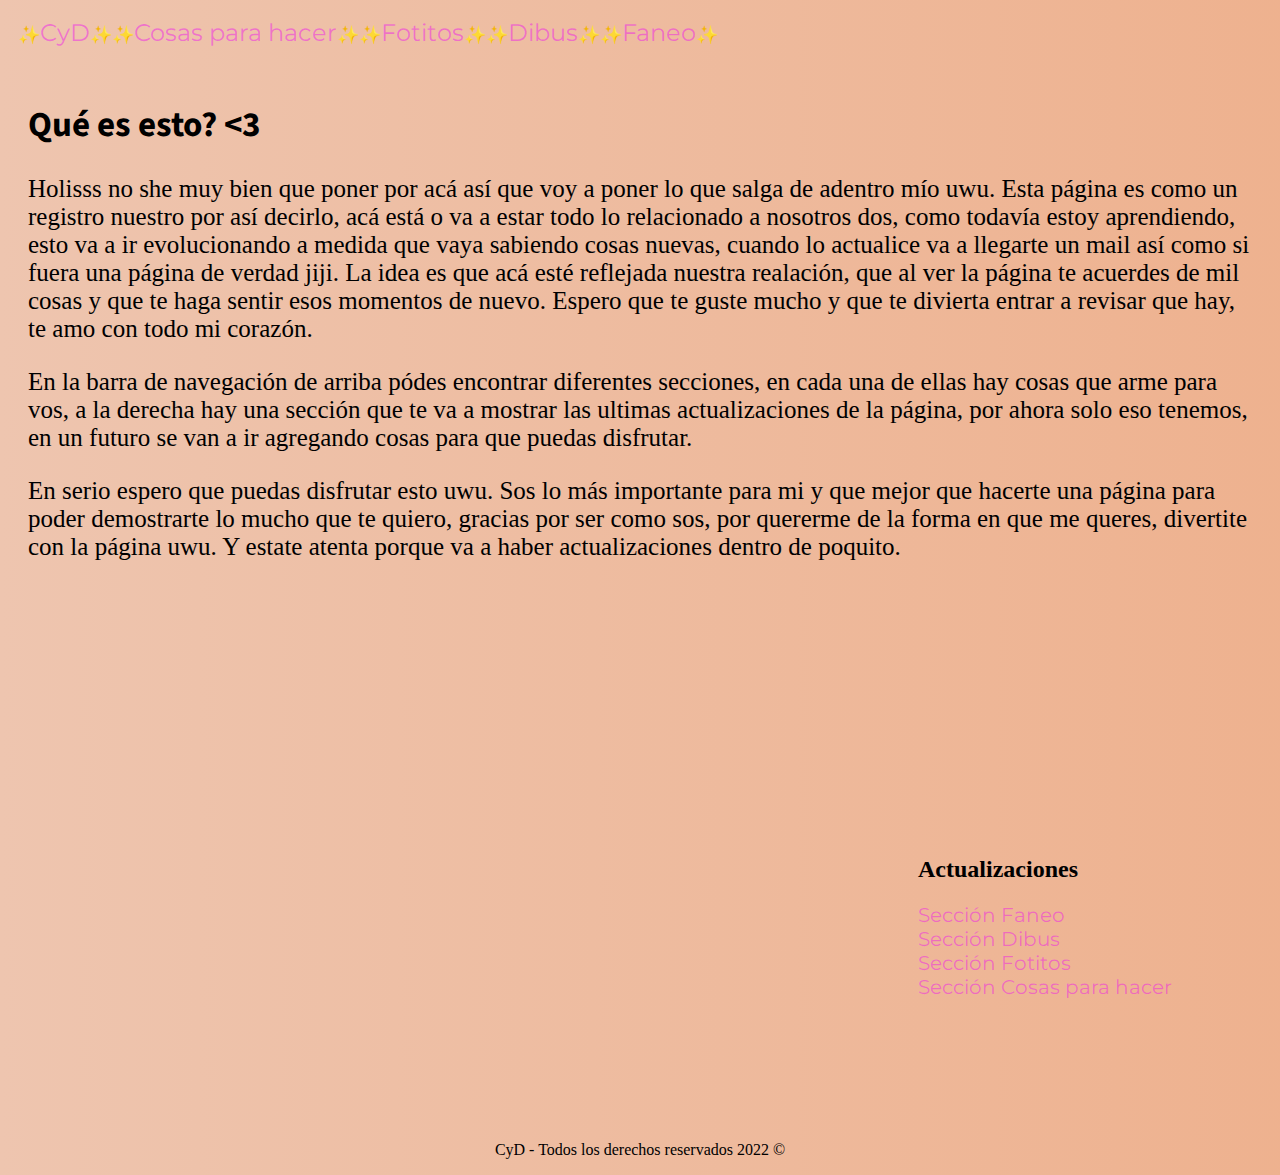
<file: index.html>
<!DOCTYPE html>
<html lang="en">
<head>
    <meta charset="UTF-8">
    <meta http-equiv="X-UA-Compatible" content="IE=edge">
    <meta name="viewport" content="width=device-width, initial-scale=1.0">
    <link rel="stylesheet" href="paginaFans.css">
    <link rel="preconnect" href="https://fonts.googleapis.com">
    <link rel="preconnect" href="https://fonts.gstatic.com" crossorigin>
    <link href="https://fonts.googleapis.com/css2?family=Montserrat:wght@200&family=Rowdies:wght@300&family=Source+Sans+Pro:wght@300&display=swap" rel="stylesheet">
    <link
    rel="stylesheet"
    href="https://cdnjs.cloudflare.com/ajax/libs/animate.css/4.1.1/animate.min.css"
    />
    
    
    <title>CyD</title>
</head>

<body>
    


    <div class="contenedor-header">
        <header>
            <nav class="barra-navegacion">
                <a href="index.html">✨<span>CyD</span>✨</a>
                <a href="cosasparahacer.html">✨<span>Cosas para hacer</span>✨</a>
                <a href="fotitos.html">✨<span>Fotitos</span>✨</a>
                <a href="dibus.html">✨<span>Dibus</span>✨</a>
                <a href="faneo.html">✨<span>Faneo</span>✨</a>
            </nav>
        </header>
    </div>



    <div class="contenedor-main">
        <main class="contenido">
            <h1>Qué es esto? <3</h1>
            <p>
                Holisss no she muy bien que poner por acá así que voy a poner lo que salga de adentro mío uwu. Esta página es como un registro nuestro por así decirlo, acá está o va a estar todo lo relacionado a nosotros dos, como todavía estoy aprendiendo, esto va a ir evolucionando a medida que vaya sabiendo cosas nuevas, cuando lo actualice va a llegarte un mail así como si fuera una página de verdad jiji.
                La idea es que acá esté reflejada nuestra realación, que al ver la página te acuerdes de mil cosas y que te haga sentir esos momentos de nuevo. Espero que te guste mucho y que te divierta entrar a revisar que hay, te amo con todo mi corazón.
            </p>
            <p>
                En la barra de navegación de arriba pódes encontrar diferentes secciones, en cada una de ellas hay cosas que arme para vos, a la derecha hay una sección que te va a mostrar las ultimas actualizaciones de la página, por ahora solo eso tenemos, en un futuro se van a ir agregando cosas para que puedas disfrutar.
            </p>
            <p>
                En serio espero que puedas disfrutar esto uwu. Sos lo más importante para mi y que mejor que hacerte una página para poder demostrarte lo mucho que te quiero, gracias por ser como sos, por quererme de la forma en que me queres, divertite con la página uwu. Y estate atenta porque va a haber actualizaciones dentro de poquito.
            </p>
        </main>
    </div>





    <aside>
        <section class="sidebar">
            <h2 class="animate__animated animate__backInRight">Actualizaciones</h2>
            <ul class="actualizaciones">
                <li class="entradas animate__animated animate__backInRight">
                    <a href="faneo.html">Sección Faneo</a>
                </li>
                <li class="entradas animate__animated animate__backInRight">
                    <a href="dibus.html">Sección Dibus</a>
                </li>
                <li class="entradas animate__animated animate__backInRight">
                    <a href="fotitos.html">Sección Fotitos</a>
                </li>
                <li class="entradas animate__animated animate__backInRight">
                    <a href="cosasparahacer.html">Sección Cosas para hacer</a>
                </li>
            </ul>
        </section>
    </aside>




<footer class="footer">
    
    <p class="copyright">
        CyD - Todos los derechos reservados 2022 &copy;
    </p>

</footer>


    

</body>
</html>
</file>
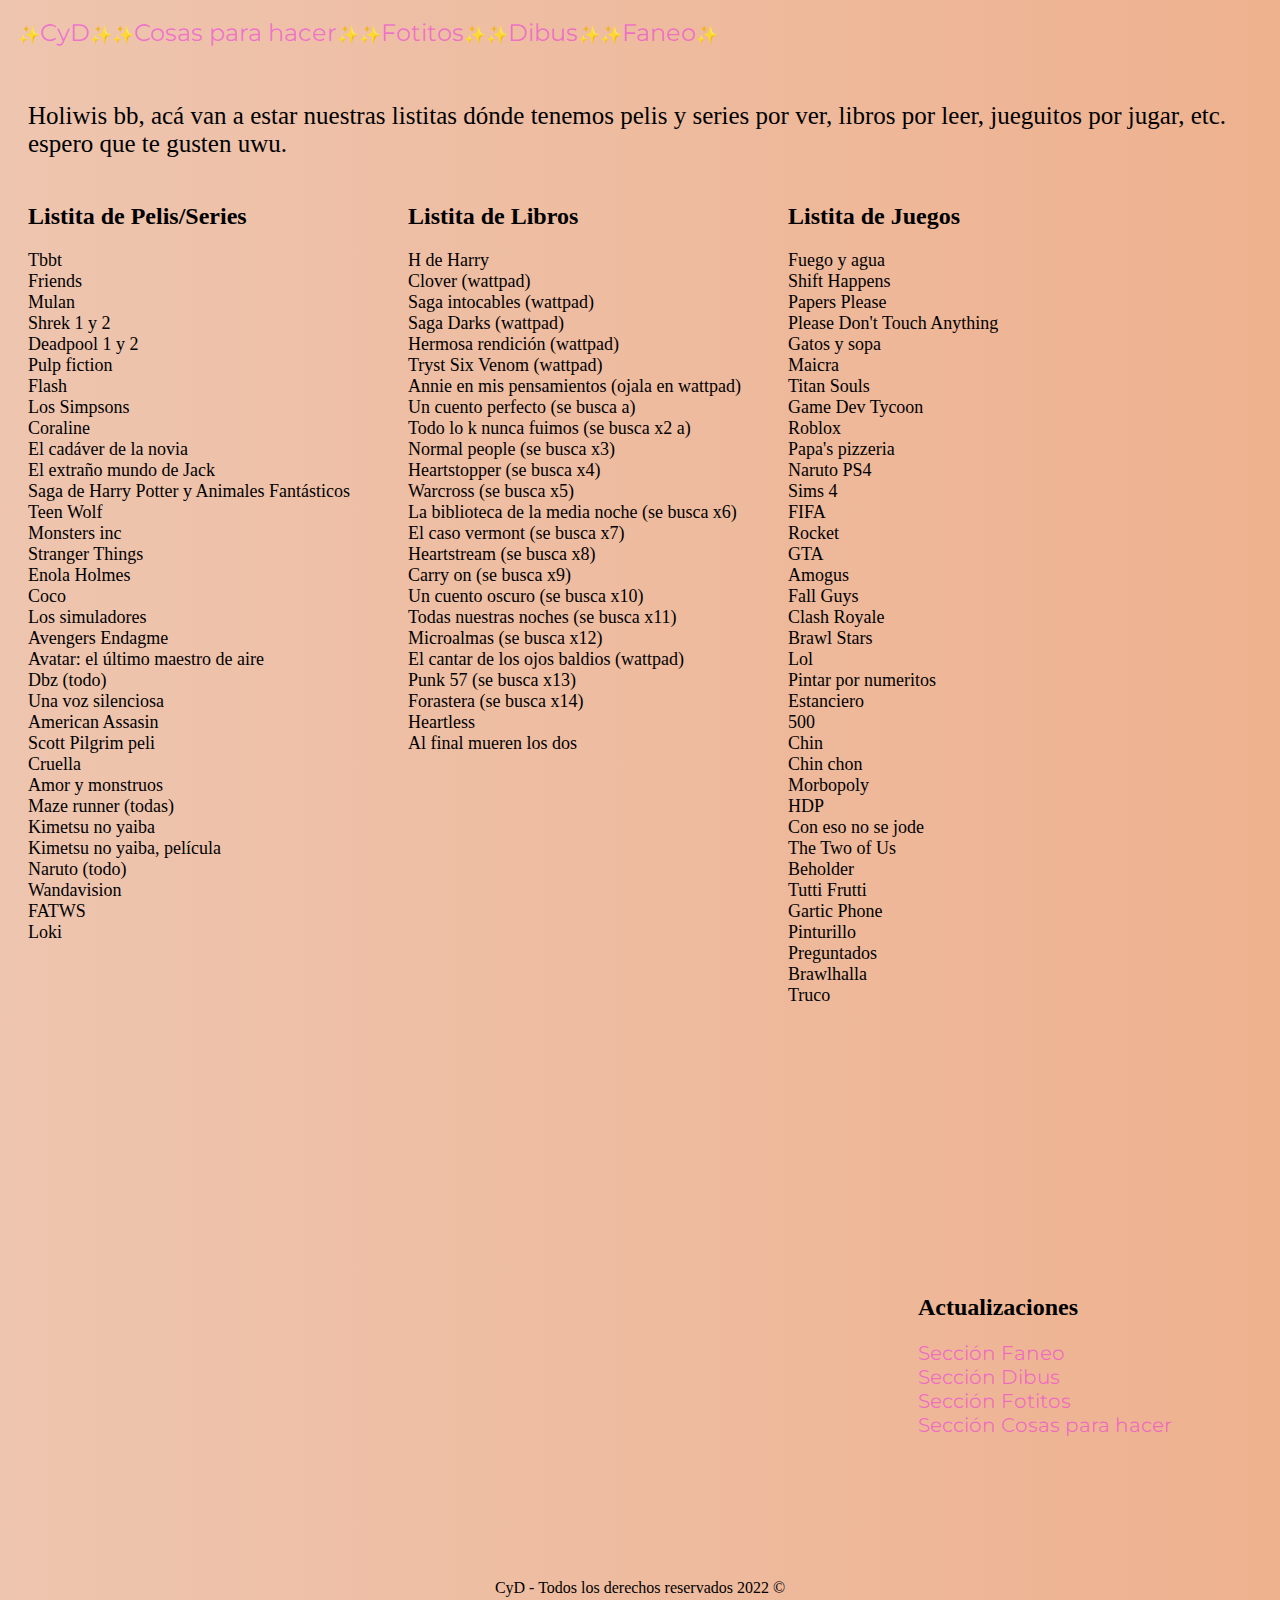
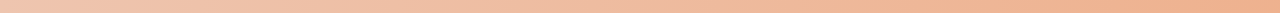
<file: cosasparahacer.html>
<!DOCTYPE html>
<html lang="en">
<head>
    <meta charset="UTF-8">
    <meta http-equiv="X-UA-Compatible" content="IE=edge">
    <meta name="viewport" content="width=device-width, initial-scale=1.0">
    <link rel="stylesheet" href="cosasParaHacer.css">
    <link rel="preconnect" href="https://fonts.googleapis.com">
    <link rel="preconnect" href="https://fonts.gstatic.com" crossorigin>
    <link href="https://fonts.googleapis.com/css2?family=Montserrat:wght@200&family=Rowdies:wght@300&family=Source+Sans+Pro:wght@300&display=swap" rel="stylesheet">
    <link
    rel="stylesheet"
    href="https://cdnjs.cloudflare.com/ajax/libs/animate.css/4.1.1/animate.min.css">
    
    <title>Cosas para hacer</title>
</head>

<body>
    


    <div class="contenedor-header">
        <header>
            <nav class="barra-navegacion">
                <a href="index.html">✨<span>CyD</span>✨</a>
                <a href="cosasparahacer.html">✨<span>Cosas para hacer</span>✨</a>
                <a href="fotitos.html">✨<span>Fotitos</span>✨</a>
                <a href="dibus.html">✨<span>Dibus</span>✨</a>
                <a href="faneo.html">✨<span>Faneo</span>✨</a>
            </nav>
        </header>
    </div>



    <div class="contenedor-main">
        <main class="contenido">
            <p>Holiwis bb, acá van a estar nuestras listitas dónde tenemos pelis y series por ver, libros por leer, jueguitos por jugar, etc. espero que te gusten uwu.</p>
            <div class="pelis">
                <h2>
                    Listita de Pelis/Series
                </h2>

                <ul class="listitas">
                    <li>Tbbt</li>
                    <li>Friends</li>
                    <li>Mulan</li>
                    <li>Shrek 1 y 2</li>
                    <li>Deadpool 1 y 2</li>
                    <li>Pulp fiction</li>
                    <li>Flash</li>
                    <li>Los Simpsons</li>
                    <li>Coraline</li>
                    <li>El cadáver de la novia</li>
                    <li>El extraño mundo de Jack</li>
                    <li>Saga de Harry Potter y Animales Fantásticos</li>
                    <li>Teen Wolf</li>
                    <li>Monsters inc</li>
                    <li>Stranger Things</li>
                    <li>Enola Holmes</li>
                    <li>Coco</li>
                    <li>Los simuladores</li>
                    <li>Avengers Endagme</li>
                    <li>Avatar: el último maestro de aire</li>
                    <li>Dbz (todo)</li>
                    <li>Una voz silenciosa</li>
                    <li>American Assasin</li>
                    <li>Scott Pilgrim peli</li>
                    <li>Cruella</li>
                    <li>Amor y monstruos </li>
                    <li>Maze runner (todas)</li>
                    <li>Kimetsu no yaiba</li>
                    <li>Kimetsu no yaiba, película</li>
                    <li>Naruto (todo)</li>
                    <li> Wandavision</li>
                    <li>FATWS</li>
                    <li>Loki</li>
                </ul>
            </div>
            <div class="libritos">
                <h2>
                    Listita de Libros
                </h2>

                <ul class="listitas">
                    <li>H de Harry</li>
                    <li>Clover (wattpad)</li>
                    <li>Saga intocables (wattpad)</li>
                    <li>Saga Darks (wattpad)</li>
                    <li>Hermosa rendición (wattpad)</li>
                    <li> Tryst Six Venom (wattpad)</li>
                    <li>Annie en mis pensamientos (ojala en wattpad)</li>
                    <li>Un cuento perfecto (se busca a)</li>
                    <li>Todo lo k nunca fuimos (se busca x2 a)</li>
                    <li>Normal people (se busca x3)</li>
                    <li>Heartstopper (se busca x4)</li>
                    <li>Warcross (se busca x5)</li>
                    <li>La biblioteca de la media noche (se busca x6)</li>
                    <li>El caso vermont (se busca x7)</li>
                    <li>Heartstream (se busca x8)</li>
                    <li>Carry on (se busca x9)</li>
                    <li>Un cuento oscuro (se busca x10)</li>
                    <li>Todas nuestras noches (se busca x11)</li>
                    <li>Microalmas (se busca x12)</li>
                    <li>El cantar de los ojos baldios (wattpad)</li>
                    <li>Punk 57 (se busca x13)</li>
                    <li>Forastera (se busca x14)</li>
                    <li>Heartless</li>
                    <li>Al final mueren los dos</li>
                </ul>
            </div>

            <div class="jueguitos">
                <h2>
                    Listita de Juegos
                </h2>
                <ul class="listitas">
                    <li>Fuego y agua</li>
                    <li>Shift Happens</li>
                    <li>Papers Please</li>
                    <li>Please Don't Touch Anything</li>
                    <li>Gatos y sopa</li>
                    <li>Maicra</li>
                    <li>Titan Souls</li>
                    <li>Game Dev Tycoon</li>
                    <li>Roblox</li>
                    <li>Papa's pizzeria</li>
                    <li>Naruto PS4</li>
                    <li>Sims 4</li>
                    <li>FIFA</li>
                    <li>Rocket</li>
                    <li>GTA</li>
                    <li>Amogus</li>
                    <li>Fall Guys</li>
                    <li>Clash Royale</li>
                    <li>Brawl Stars</li>
                    <li>Lol</li>
                    <li>Pintar por numeritos</li>
                    <li>Estanciero</li>
                    <li>500</li>
                    <li>Chin</li>
                    <li>Chin chon</li>
                    <li>Morbopoly</li>
                    <li>HDP</li>
                    <li>Con eso no se jode</li>
                    <li>The Two of Us</li>
                    <li>Beholder</li>
                    <li>Tutti Frutti</li>
                    <li>Gartic Phone</li>
                    <li>Pinturillo</li>
                    <li>Preguntados</li>
                    <li>Brawlhalla</li>
                    <li>Truco</li>
                </ul>
            </div>
        </main>
    </div>
    


    <aside>
        <section class="sidebar">
            <h2 class="animate__animated animate__backInRight">Actualizaciones</h2>
            <ul class="actualizaciones">
                <li class="entradas animate__animated animate__backInRight">
                    <a href="faneo.html">Sección Faneo</a>
                </li>
                <li class="entradas animate__animated animate__backInRight">
                    <a href="dibus.html">Sección Dibus</a>
                </li>
                <li class="entradas animate__animated animate__backInRight">
                    <a href="fotitos.html">Sección Fotitos</a>
                </li>
                <li class="entradas animate__animated animate__backInRight">
                    <a href="cosasparahacer.html">Sección Cosas para hacer</a>
                </li>
            </ul>
        </section>
    </aside>




<footer class="footer">
    
    <p class="copyright">
        CyD - Todos los derechos reservados 2022 &copy;
    </p>

</footer>


    

</body>
</html>
</file>
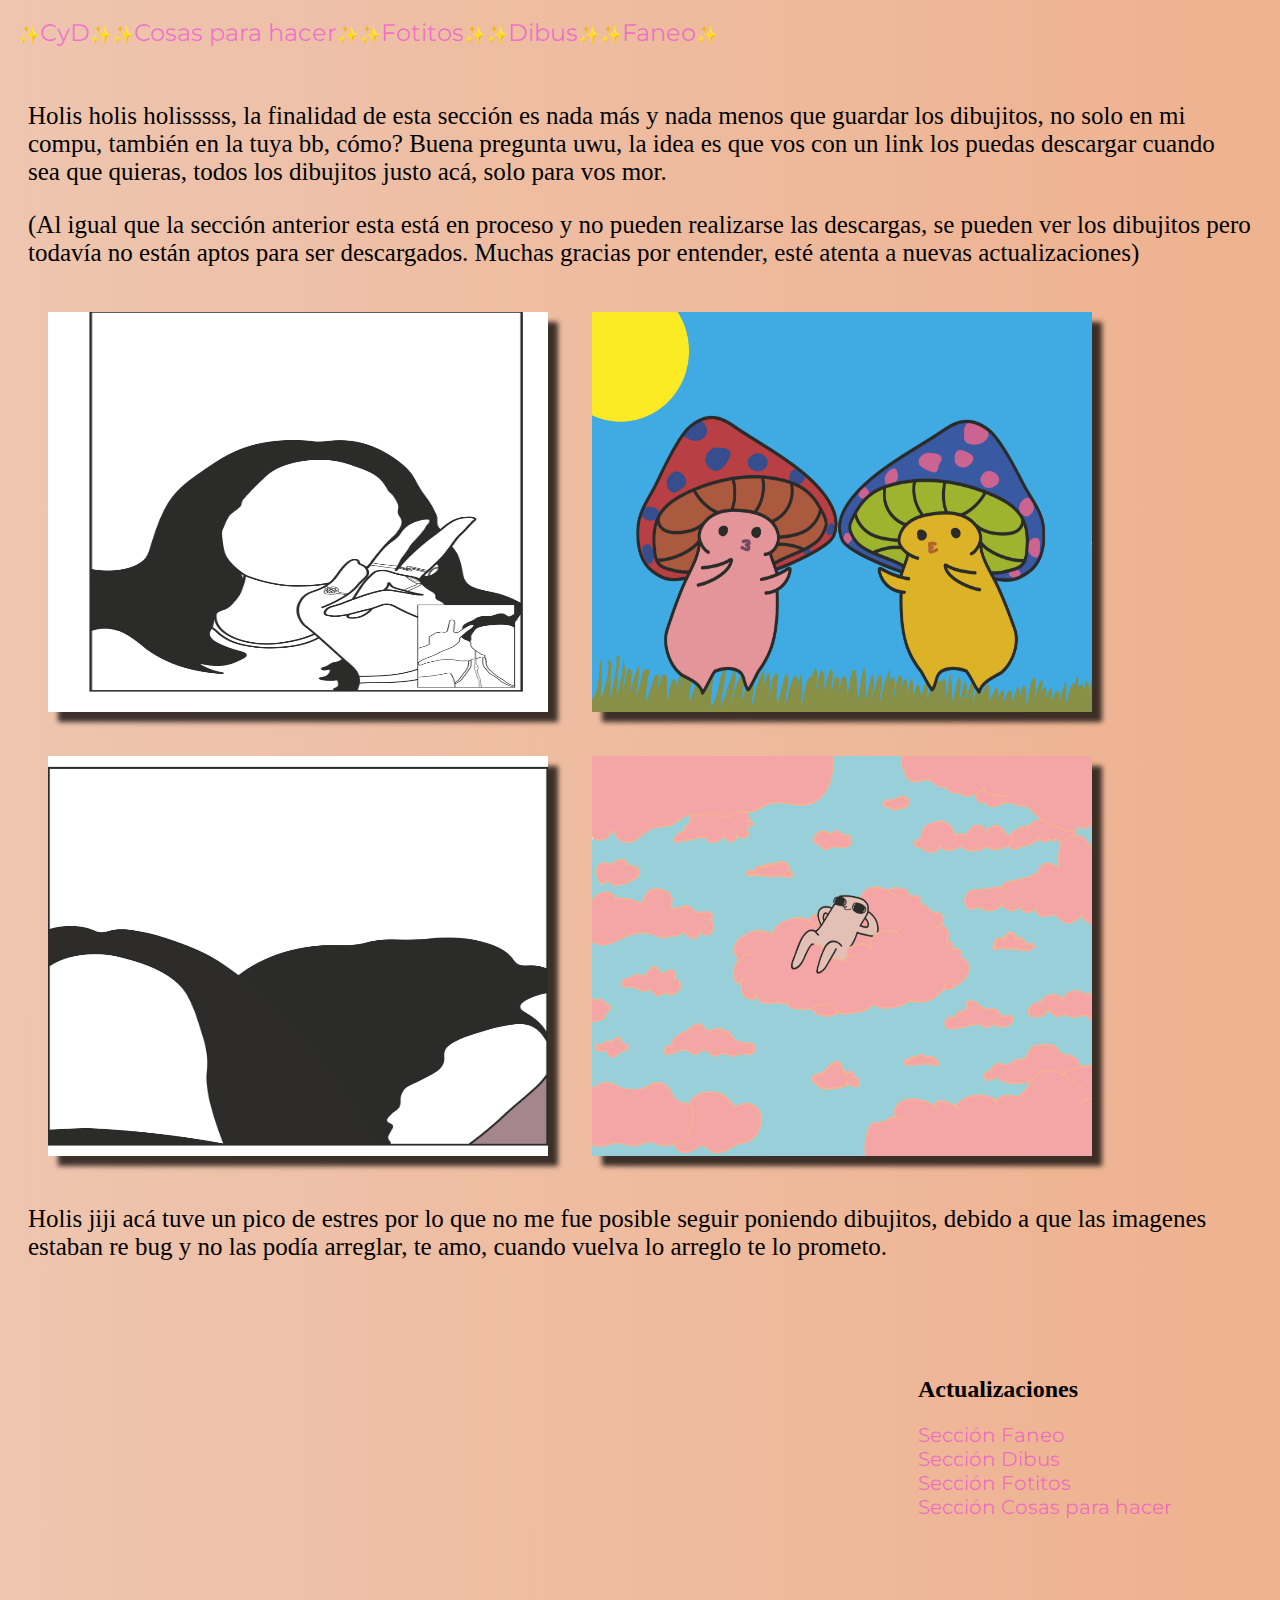
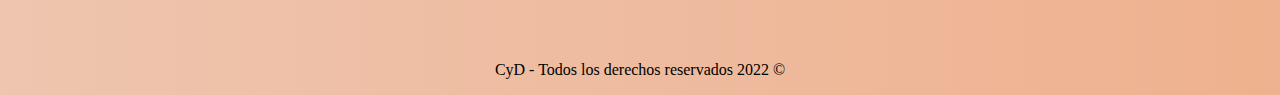
<file: dibus.html>
<!DOCTYPE html>
<html lang="en">
<head>
    <meta charset="UTF-8">
    <meta http-equiv="X-UA-Compatible" content="IE=edge">
    <meta name="viewport" content="width=device-width, initial-scale=1.0">
    <link rel="stylesheet" href="dibus.css">
    <link rel="preconnect" href="https://fonts.googleapis.com">
    <link rel="preconnect" href="https://fonts.gstatic.com" crossorigin>
    <link href="https://fonts.googleapis.com/css2?family=Montserrat:wght@200&family=Rowdies:wght@300&family=Source+Sans+Pro:wght@300&display=swap" rel="stylesheet">
    <link
    rel="stylesheet"
    href="https://cdnjs.cloudflare.com/ajax/libs/animate.css/4.1.1/animate.min.css"
    />
    
    
    <title>Dibus</title>
</head>

<body>
    


    <div class="contenedor-header">
        <header>
            <nav class="barra-navegacion">
                <a href="index.html">✨<span>CyD</span>✨</a>
                <a href="cosasparahacer.html">✨<span>Cosas para hacer</span>✨</a>
                <a href="fotitos.html">✨<span>Fotitos</span>✨</a>
                <a href="dibus.html">✨<span>Dibus</span>✨</a>
                <a href="faneo.html">✨<span>Faneo</span>✨</a>
            </nav>
        </header>
    </div>



    <div class="contenedor-main">
        <main class="contenido">
            <p>
                Holis holis holisssss, la finalidad de esta sección es nada más y nada menos que guardar los dibujitos, no solo en mi compu, también en la tuya bb, cómo? Buena pregunta uwu, la idea es que vos con un link los puedas descargar cuando sea que quieras, todos los dibujitos justo acá, solo para vos mor.
            </p>
            <p>(Al igual que la sección anterior esta está en proceso y no pueden realizarse las descargas, se pueden ver los dibujitos pero todavía no están aptos para ser descargados. Muchas gracias por entender, esté atenta a nuevas actualizaciones)</p>
            <img src="imagenes/dibus/Amor-a-la-distancia.jpg" alt="">
            <img src="imagenes/dibus/Honguitos.jpg" alt="">
            <img src="imagenes/dibus/Julio-2.jpg" alt="">
            <img src="imagenes/dibus/nubecitas.jpg" alt="">
            <p>
                Holis jiji acá tuve un pico de estres por lo que no me fue posible seguir poniendo dibujitos, debido a que las imagenes estaban re bug y no las podía arreglar, te amo, cuando vuelva lo arreglo te lo prometo.
            </p>
        
        </main>
    </div>





    <aside>
        <section class="sidebar">
            <h2 class="animate__animated animate__backInRight">Actualizaciones</h2>
            <ul class="actualizaciones">
                <li class="entradas animate__animated animate__backInRight">
                    <a href="faneo.html">Sección Faneo</a>
                </li>
                <li class="entradas animate__animated animate__backInRight">
                    <a href="dibus.html">Sección Dibus</a>
                </li>
                <li class="entradas animate__animated animate__backInRight">
                    <a href="fotitos.html">Sección Fotitos</a>
                </li>
                <li class="entradas animate__animated animate__backInRight">
                    <a href="cosasparahacer.html">Sección Cosas para hacer</a>
                </li>
            </ul>
        </section>
    </aside>




<footer class="footer">
    
    <p class="copyright">
        CyD - Todos los derechos reservados 2022 &copy;
    </p>

</footer>


    

</body>
</html>
</file>
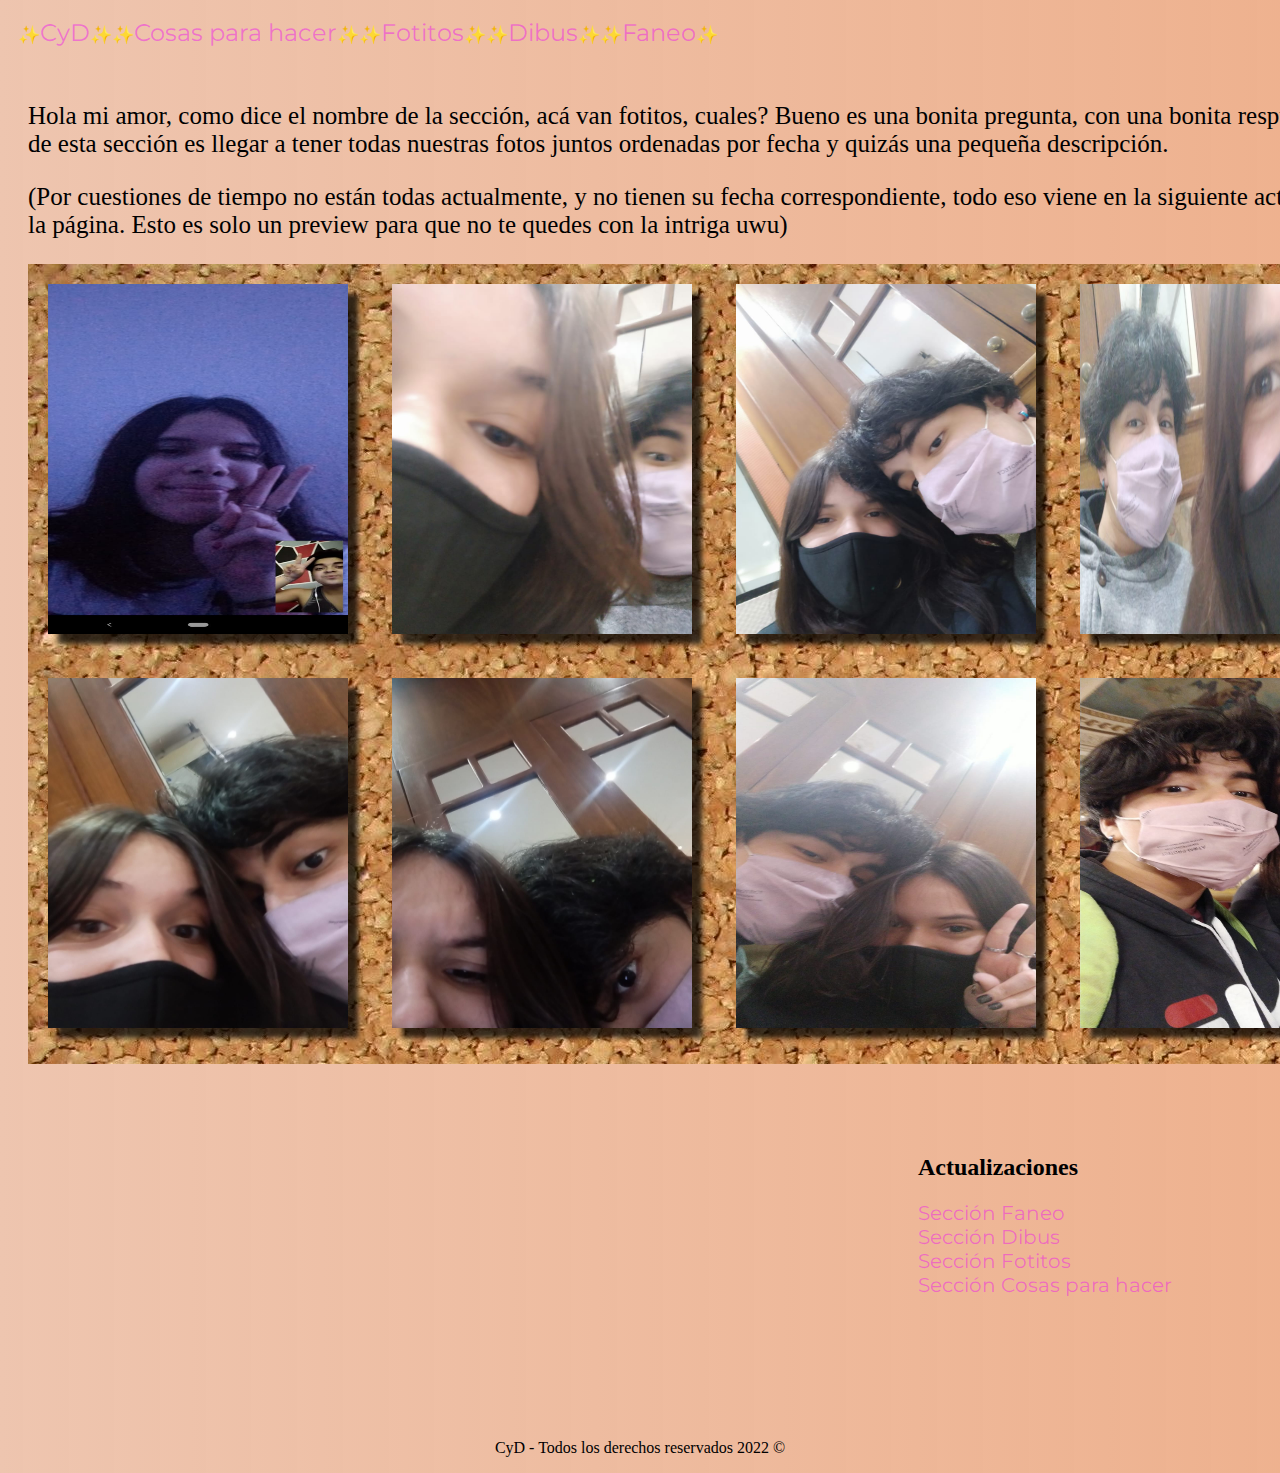
<file: fotitos.html>
<!DOCTYPE html>
<html lang="en">
<head>
    <meta charset="UTF-8">
    <meta http-equiv="X-UA-Compatible" content="IE=edge">
    <meta name="viewport" content="width=device-width, initial-scale=1.0">
    <link rel="stylesheet" href="fotitos.css">
    <link rel="preconnect" href="https://fonts.googleapis.com">
    <link rel="preconnect" href="https://fonts.gstatic.com" crossorigin>
    <link href="https://fonts.googleapis.com/css2?family=Montserrat:wght@200&family=Rowdies:wght@300&family=Source+Sans+Pro:wght@300&display=swap" rel="stylesheet">
    <link
    rel="stylesheet"
    href="https://cdnjs.cloudflare.com/ajax/libs/animate.css/4.1.1/animate.min.css">
    <title>Fotitos</title>
</head>
<body>


    <div class="contenedor-header">
        <header>
            <nav class="barra-navegacion">
                <a href="index.html">✨<span>CyD</span>✨</a>
                <a href="cosasparahacer.html">✨<span>Cosas para hacer</span>✨</a>
                <a href="fotitos.html">✨<span>Fotitos</span>✨</a>
                <a href="dibus.html">✨<span>Dibus</span>✨</a>
                <a href="faneo.html">✨<span>Faneo</span>✨</a>
            </nav>
        </header>
    </div>



    <div class="contenedor-main">
        <main class="contenido">
            <p>
                Hola mi amor, como dice el nombre de la sección, acá van fotitos, cuales? Bueno es una bonita pregunta, con una bonita respuesta, la idea de esta sección es llegar a tener todas nuestras fotos juntos ordenadas por fecha y quizás una pequeña descripción. 
            </p>
            <p>(Por cuestiones de tiempo no están todas actualmente, y no tienen su fecha correspondiente, todo eso viene en la siguiente actualización de la página. Esto es solo un preview para que no te quedes con la intriga uwu)</p>
            <div class="cajita-fotos">
                <img src="imagenes/imagenesParaFotitos/WhatsApp Image 2022-02-11 at 3.21.19 PM.jpeg" alt="Fotito">
                <img src="imagenes/imagenesParaFotitos/WhatsApp Image 2022-02-11 at 3.22.13 PM (1).jpeg" alt="Fotito">
                <img src="imagenes/imagenesParaFotitos/WhatsApp Image 2022-02-11 at 3.22.13 PM.jpeg" alt="Fotito">
                <img src="imagenes/imagenesParaFotitos/WhatsApp Image 2022-02-11 at 3.22.14 PM (1).jpeg" alt="Fotito">
                <img src="imagenes/imagenesParaFotitos/WhatsApp Image 2022-02-11 at 3.22.14 PM (2).jpeg" alt="Fotito">
                <img src="imagenes/imagenesParaFotitos/WhatsApp Image 2022-02-11 at 3.22.14 PM (3).jpeg" alt="Fotito">
                <img src="imagenes/imagenesParaFotitos/WhatsApp Image 2022-02-11 at 3.22.14 PM.jpeg" alt="Fotito">
                <img src="imagenes/imagenesParaFotitos/WhatsApp Image 2022-02-11 at 3.25.58 PM.jpeg" alt="Fotito">
            </div>
            
            
        </main>
    </div>





    <aside>
        <section class="sidebar">
            <h2 class="animate__animated animate__backInRight">Actualizaciones</h2>
            <ul class="actualizaciones">
                <li class="entradas animate__animated animate__backInRight">
                    <a href="faneo.html">Sección Faneo</a>
                </li>
                <li class="entradas animate__animated animate__backInRight">
                    <a href="dibus.html">Sección Dibus</a>
                </li>
                <li class="entradas animate__animated animate__backInRight">
                    <a href="fotitos.html">Sección Fotitos</a>
                </li>
                <li class="entradas animate__animated animate__backInRight">
                    <a href="cosasparahacer.html">Sección Cosas para hacer</a>
                </li>
            </ul>
        </section>
    </aside>




<footer class="footer">
    
    <p class="copyright">
        CyD - Todos los derechos reservados 2022 &copy;
    </p>

</footer>
</body>
</html>
</file>
<file: paginaFans.css>
/**body {
    background-color: rgba(236, 168, 129, 0.89);
}
.Titulo {
    font-size: 200%;
}
span {
    color: rgba(239, 0, 247, 0.411);
}

contenedor-header{
    background-color: grey;
    color: black;
}**/

/** BODY **/
body{
    background: rgba(236, 168, 129, 0.89);  /* fallback for old browsers */
    background: -webkit-linear-gradient(to left, rgba(236, 168, 129, 0.89), #eec5af);  /* Chrome 10-25, Safari 5.1-6 */
    background: linear-gradient(to left, rgba(236, 168, 129, 0.89), #eec5af); /* W3C, IE 10+/ Edge, Firefox 16+, Chrome 26+, Opera 12+, Safari 7+ */ 
    min-height: 100%;
}



/** HEADER/NAV **/
.barra-navegacion{
    text-align: justify;
    display: flex;
}

.barra-navegacion span{
    color: rgba(239, 0, 247, 0.411);
    text-decoration: none;
    font-size: 24px;
    font-family: 'Montserrat', sans-serif;
}

.barra-navegacion a{
    text-decoration: none;
    font-size: 18px;
}

.barra-navegacion span:active {
    color: rgb(173, 17, 179);
    transition: 0,8s;
}

.contenedor-header{
    padding: 10px;
}



/** MAIN **/
.contenedor-main {
    max-width: 1400px;
    margin: 20px;
    float: left;
    margin-bottom: 200px;
    
}

.contenido h1{
    font-family:'Source Sans Pro', sans-serif;
    font-size: 35px;
}

.contenido p{
    font-family: 'Bitter', serif;
    font-size: 25px;
    
}




/** ASIDE **/
.sidebar{
    float: right;
    margin-right: 100px;
    margin-top: 50px;
}

.actualizaciones{
    list-style: none;
    padding-left: 0px;
}

.actualizaciones h2{
    font-family:'Source Sans Pro', sans-serif;
    font-size: 35px;
}

.actualizaciones a{
    text-decoration: none;
    color:rgba(239, 0, 247, 0.411);
    font-size: 20px;
    font-family: 'Montserrat', sans-serif;
}

.actualizaciones a:active {
    color: rgb(173, 17, 179);
    transition: 0,8s;
}



/** FOOTER **/
.footer {
    text-align: center;
    clear: both;
    padding-top: 110px;
    margin-bottom: 0%;
    bottom: 0px;
}
</file>
<file: cosasParaHacer.css>
/** BODY **/
body{
    background: rgba(236, 168, 129, 0.89);  /* fallback for old browsers */
    background: -webkit-linear-gradient(to left, rgba(236, 168, 129, 0.89), #eec5af);  /* Chrome 10-25, Safari 5.1-6 */
    background: linear-gradient(to left, rgba(236, 168, 129, 0.89), #eec5af); /* W3C, IE 10+/ Edge, Firefox 16+, Chrome 26+, Opera 12+, Safari 7+ */ 
    min-height: 100%;
}



/** HEADER/NAV **/
.barra-navegacion{
    text-align: justify;
    display: flex;
}

.barra-navegacion span{
    color: rgba(239, 0, 247, 0.411);
    text-decoration: none;
    font-size: 24px;
    font-family: 'Montserrat', sans-serif;
}

.barra-navegacion a{
    text-decoration: none;
    font-size: 18px;
}

.barra-navegacion span:active {
    color: rgb(173, 17, 179);
    transition: 0,8s;
}

.contenedor-header{
    padding: 10px;
}



/** MAIN **/
.contenedor-main {
    max-width: 1400px;
    margin: 20px;
    float: left;
    margin-bottom: 200px;
    display: flex;
    flex-wrap: wrap;
    
}

.contenido h1{
    font-family:'Source Sans Pro', sans-serif;
    font-size: 35px;
}

.contenido p{
    font-family: 'Bitter', serif;
    font-size: 25px;
    
}
.listitas{
    font-family: 'Bitter', serif;
    font-size: 18px;
    list-style: none;
    padding-left:0px;
}
.pelis{
    width: 350px;
    margin: 0%;
    float: left;
    margin-right: 30px;

}
.libritos{
    width: 350px;
    margin: 0%;
    float: left;
    margin-right: 30px;
}
.jueguitos{
    width: 370px;
    margin: 0%;
    float: left;
    margin-right: 30px;
}




/** ASIDE **/
.sidebar{
    float: right;
    margin-right: 100px;
    margin-top: 50px;
}

.actualizaciones{
    list-style: none;
    padding-left: 0px;
}

.actualizaciones h2{
    font-family:'Source Sans Pro', sans-serif;
    font-size: 35px;
}

.actualizaciones a{
    text-decoration: none;
    color:rgba(239, 0, 247, 0.411);
    font-size: 20px;
    font-family: 'Montserrat', sans-serif;
}

.actualizaciones a:active {
    color: rgb(173, 17, 179);
    transition: 0,8s;
}



/** FOOTER **/
.footer {
    text-align: center;
    clear: both;
    padding-top: 110px;
    margin-bottom: 0%;
    bottom: 0px;
}
</file>
<file: dibus.css>
/** BODY **/
body{
    background: rgba(236, 168, 129, 0.89);  /* fallback for old browsers */
    background: -webkit-linear-gradient(to left, rgba(236, 168, 129, 0.89), #eec5af);  /* Chrome 10-25, Safari 5.1-6 */
    background: linear-gradient(to left, rgba(236, 168, 129, 0.89), #eec5af); /* W3C, IE 10+/ Edge, Firefox 16+, Chrome 26+, Opera 12+, Safari 7+ */ 
    min-height: 100%;
}


/** HEADER/NAV **/
.barra-navegacion{
    text-align: justify;
    display: flex;
}

.barra-navegacion span{
    color: rgba(239, 0, 247, 0.411);
    text-decoration: none;
    font-size: 24px;
    font-family: 'Montserrat', sans-serif;
}

.barra-navegacion a{
    text-decoration: none;
    font-size: 18px;
}

.barra-navegacion span:active {
    color: rgb(173, 17, 179);
    transition: 0,8s;
}

.contenedor-header{
    padding: 10px;
}



/** MAIN **/
.contenedor-main {
    max-width: 1400px;
    margin: 20px;
    float: left;
    display: flex;
    flex-wrap: wrap;
    
}

.contenido h1{
    font-family:'Source Sans Pro', sans-serif;
    font-size: 35px;
}

.contenido p{
    font-family: 'Bitter', serif;
    font-size: 25px;
    
}
.contenido img{
    width: 500px;
    height: 400px;
    -webkit-box-shadow: 10px 10px 5px 0px rgba(0,0,0,0.75);
    -moz-box-shadow: 10px 10px 5px 0px rgba(0,0,0,0.75);
    box-shadow: 10px 10px 5px 0px rgba(0,0,0,0.75);
    margin: 20px;
    
}
.cajita-fotos{
    background-image: url(imagenes/corcho.jpg);
    width: 1400px;
    height: 800px;
    background-repeat: no-repeat;
}


/** ASIDE **/
.sidebar{
    float: right;
    margin-right: 100px;
    margin-top: 50px;
}

.actualizaciones{
    list-style: none;
    padding-left: 0px;
}

.actualizaciones h2{
    font-family:'Source Sans Pro', sans-serif;
    font-size: 35px;
}

.actualizaciones a{
    text-decoration: none;
    color:rgba(239, 0, 247, 0.411);
    font-size: 20px;
    font-family: 'Montserrat', sans-serif;
}

.actualizaciones a:active {
    color: rgb(173, 17, 179);
    transition: 0,8s;
}



/** FOOTER **/
.footer {
    text-align: center;
    clear: both;
    padding-top: 110px;
    margin-bottom: 0%;
    bottom: 0px;
}
</file>
<file: fotitos.css>
/** BODY **/
body{
    background: rgba(236, 168, 129, 0.89);  /* fallback for old browsers */
    background: -webkit-linear-gradient(to left, rgba(236, 168, 129, 0.89), #eec5af);  /* Chrome 10-25, Safari 5.1-6 */
    background: linear-gradient(to left, rgba(236, 168, 129, 0.89), #eec5af); /* W3C, IE 10+/ Edge, Firefox 16+, Chrome 26+, Opera 12+, Safari 7+ */ 
    min-height: 100%;
}


/** HEADER/NAV **/
.barra-navegacion{
    text-align: justify;
    display: flex;
}

.barra-navegacion span{
    color: rgba(239, 0, 247, 0.411);
    text-decoration: none;
    font-size: 24px;
    font-family: 'Montserrat', sans-serif;
}

.barra-navegacion a{
    text-decoration: none;
    font-size: 18px;
}

.barra-navegacion span:active {
    color: rgb(173, 17, 179);
    transition: 0,8s;
}

.contenedor-header{
    padding: 10px;
}



/** MAIN **/
.contenedor-main {
    max-width: 1400px;
    margin: 20px;
    float: left;
    display: flex;
    flex-wrap: wrap;
    
}

.contenido h1{
    font-family:'Source Sans Pro', sans-serif;
    font-size: 35px;
}

.contenido p{
    font-family: 'Bitter', serif;
    font-size: 25px;
    
}
.contenido img{
    width: 300px;
    height: 350px;
    -webkit-box-shadow: 10px 10px 5px 0px rgba(0,0,0,0.75);
    -moz-box-shadow: 10px 10px 5px 0px rgba(0,0,0,0.75);
    box-shadow: 10px 10px 5px 0px rgba(0,0,0,0.75);
    margin: 20px;
    
}
.cajita-fotos{
    background-image: url(imagenes/corcho.jpg);
    width: 1400px;
    height: 800px;
    background-repeat: no-repeat;
}


/** ASIDE **/
.sidebar{
    float: right;
    margin-right: 100px;
    margin-top: 50px;
}

.actualizaciones{
    list-style: none;
    padding-left: 0px;
}

.actualizaciones h2{
    font-family:'Source Sans Pro', sans-serif;
    font-size: 35px;
}

.actualizaciones a{
    text-decoration: none;
    color:rgba(239, 0, 247, 0.411);
    font-size: 20px;
    font-family: 'Montserrat', sans-serif;
}

.actualizaciones a:active {
    color: rgb(173, 17, 179);
    transition: 0,8s;
}



/** FOOTER **/
.footer {
    text-align: center;
    clear: both;
    padding-top: 110px;
    margin-bottom: 0%;
    bottom: 0px;
}
</file>
